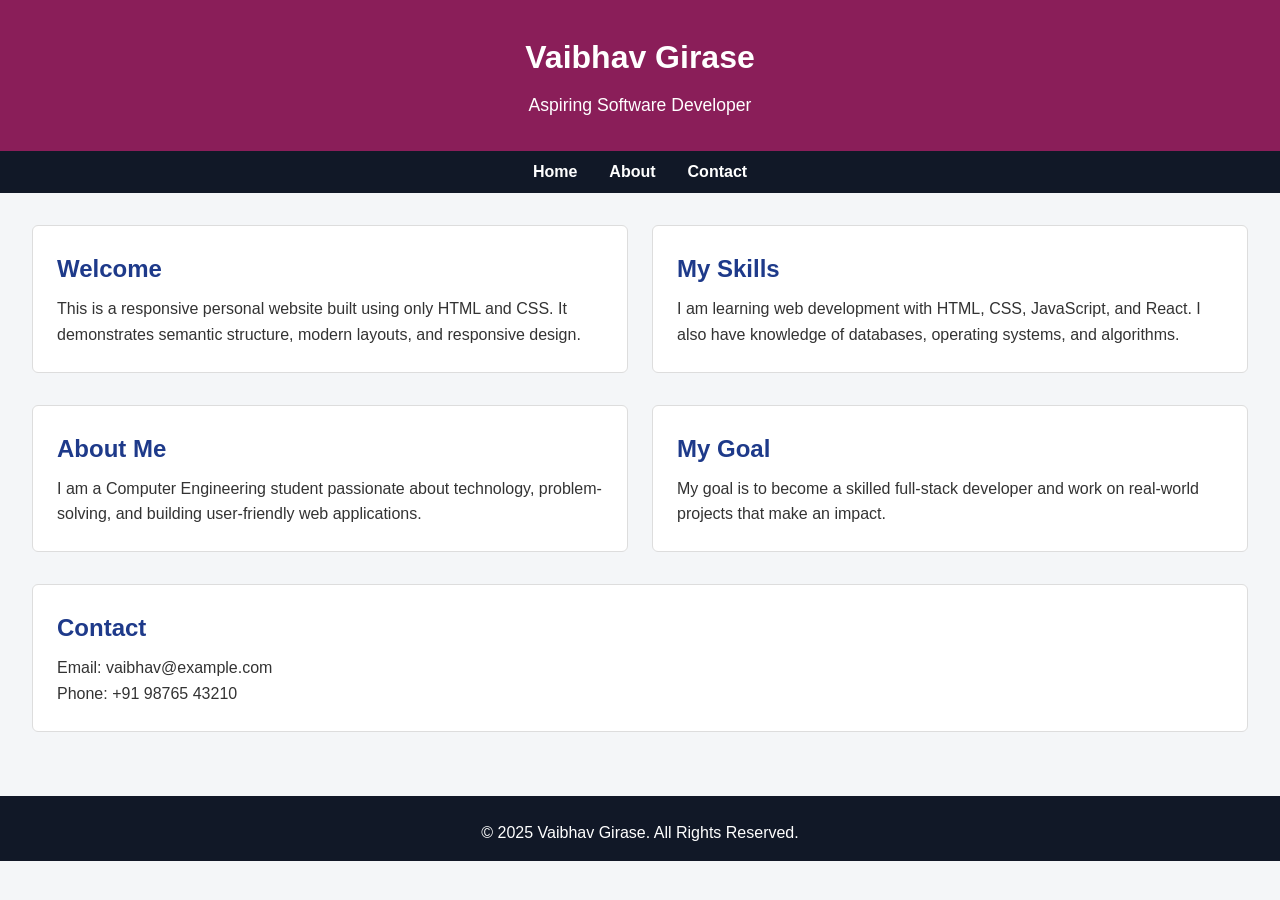
<file: index.html>
<!DOCTYPE html>
<html lang="en">
<head>
    <meta charset="UTF-8">
    <meta name="viewport" content="width=device-width, initial-scale=1.0">
    <title>Vaibhav Girase | Personal Website</title>
    <link rel="stylesheet" href="style.css">
</head>
<body>

    <header>
        <h1>Vaibhav Girase</h1>
        <p class="tagline">Aspiring Software Developer</p>
    </header>

    <nav>
        <ul class="nav-links">
            <li><a href="#home">Home</a></li>
            <li><a href="#about">About</a></li>
            <li><a href="#contact">Contact</a></li>
        </ul>
    </nav>

    <main>

        <section id="home">
            <article>
                <h2>Welcome</h2>
                <p>
                    This is a responsive personal website built using only HTML and CSS.
                    It demonstrates semantic structure, modern layouts, and responsive design.
                </p>
            </article>

            <article>
                <h2>My Skills</h2>
                <p>
                    I am learning web development with HTML, CSS, JavaScript, and React.
                    I also have knowledge of databases, operating systems, and algorithms.
                </p>
            </article>
        </section>

        <section id="about">
            <article>
                <h2>About Me</h2>
                <p>
                    I am a Computer Engineering student passionate about technology,
                    problem-solving, and building user-friendly web applications.
                </p>
            </article>

            <article>
                <h2>My Goal</h2>
                <p>
                    My goal is to become a skilled full-stack developer and work on
                    real-world projects that make an impact.
                </p>
            </article>
        </section>

        <section id="contact">
            <article>
                <h2>Contact</h2>
                <p>
                    Email: vaibhav@example.com<br>
                    Phone: +91 98765 43210
                </p>
            </article>
        </section>

    </main>

    <footer>
        <p>© 2025 Vaibhav Girase. All Rights Reserved.</p>
    </footer>

</body>
</html>
</file>
<file: style.css>
* {
    margin: 0;
    padding: 0;
    box-sizing: border-box;
}

body {
    font-family: Arial, Helvetica, sans-serif;
    line-height: 1.6;
    background-color: #f4f6f8;
    color: #333;
}

header {
    background-color: #8a1e59;
    color: #ffffff;
    text-align: center;
    padding: 2rem 1rem;
}

.tagline {
    font-size: 1.1rem;
    margin-top: 0.5rem;
}

nav {
    background-color: #111827;
}

.nav-links {
    list-style: none;
    display: flex;
    justify-content: center;
}

.nav-links li {
    margin: 0.5rem 1rem;
}

.nav-links a {
    color: #ffffff;
    text-decoration: none;
    font-weight: bold;
}

.nav-links a:hover {
    text-decoration: underline;
}

main {
    padding: 2rem;
}

section {
    margin-bottom: 2rem;
    display: flex;
    gap: 1.5rem;
}

article {
    background-color: #ffffff;
    padding: 1.5rem;
    border: 1px solid #ddd;
    border-radius: 6px;
    flex: 1;
}

h2 {
    color: #1e3a8a;
    margin-bottom: 0.5rem;
}

p {
    margin-top: 0.5rem;
}

footer {
    background-color: #111827;
    color: #ffffff;
    text-align: center;
    padding: 1rem;
}

@media (max-width: 768px) {

    .nav-links {
        flex-direction: column;
        align-items: center;
    }

    section {
        flex-direction: column;
    }

    body {
        font-size: 0.95rem;
    }
}
</file>
<file: bootcamp.css>
* {
    margin: 0;
    padding: 0;
    box-sizing: border-box;
}

body {
    font-family: Arial, Helvetica, sans-serif;
    line-height: 1.6;
    background-color: #f4f6f8;
    color: #333;
}

header {
    background-color: #8a1e59;
    color: #ffffff;
    text-align: center;
    padding: 2rem 1rem;
}

.tagline {
    font-size: 1.1rem;
    margin-top: 0.5rem;
}

nav {
    background-color: #111827;
}

.nav-links {
    list-style: none;
    display: flex;
    justify-content: center;
}

.nav-links li {
    margin: 0.5rem 1rem;
}

.nav-links a {
    color: #ffffff;
    text-decoration: none;
    font-weight: bold;
}

.nav-links a:hover {
    text-decoration: underline;
}

main {
    padding: 2rem;
}

section {
    margin-bottom: 2rem;
    display: flex;
    gap: 1.5rem;
}

article {
    background-color: #ffffff;
    padding: 1.5rem;
    border: 1px solid #ddd;
    border-radius: 6px;
    flex: 1;
}

h2 {
    color: #1e3a8a;
    margin-bottom: 0.5rem;
}

p {
    margin-top: 0.5rem;
}

footer {
    background-color: #111827;
    color: #ffffff;
    text-align: center;
    padding: 1rem;
}

@media (max-width: 768px) {

    .nav-links {
        flex-direction: column;
        align-items: center;
    }

    section {
        flex-direction: column;
    }

    body {
        font-size: 0.95rem;
    }
}
</file>
